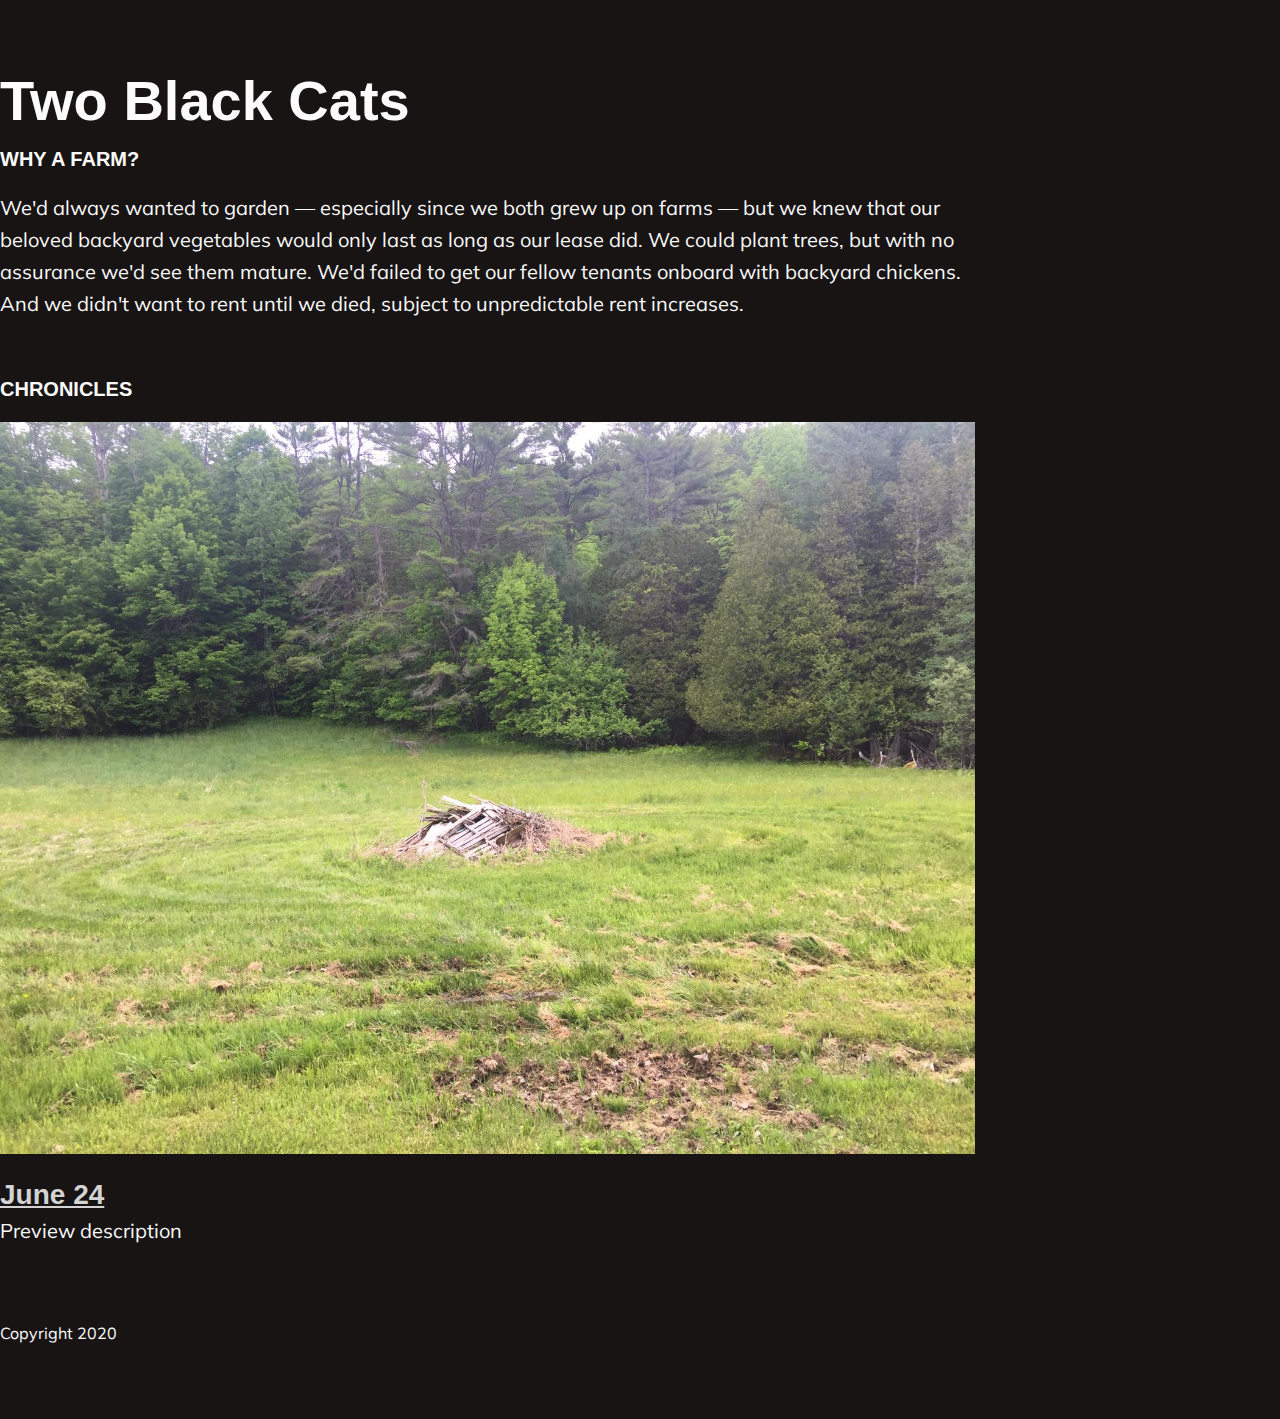
<file: index.html>
<!doctype html>
<html lang="en">
  <head>
    <!-- Required meta tags -->
    <meta charset="utf-8">
    <meta name="viewport" content="width=device-width, initial-scale=1, shrink-to-fit=no">
    <!-- Bootstrap CSS -->
    <link rel="stylesheet" href="https://stackpath.bootstrapcdn.com/bootstrap/4.1.1/css/bootstrap.min.css" integrity="sha384-WskhaSGFgHYWDcbwN70/dfYBj47jz9qbsMId/iRN3ewGhXQFZCSftd1LZCfmhktB" crossorigin="anonymous">
      
    <!-- Your CSS files -->
    <link rel="stylesheet" href="style/app.css">
    
    <!-- google fonts: Oxygen(super-font) and Muli(sub-font) -->
    <link href="https://fonts.googleapis.com/css?family=Oxygen:300,400,700" rel="stylesheet">
    <link href="https://fonts.googleapis.com/css?family=Muli:400,400i,700" rel="stylesheet">
    

      
    <title>Two Black Cats</title>
  </head>
    
  <body class="dark-theme">
    <div class="container"><!-- start of the main container-->
        <div class="row justify-content-center"><!-- headline and intro -->
            <div class="col-md-10 ">
                <h1 class="headline super-font">Two Black Cats</h1>
            </div>
        </div>
        <div class="row justify-content-center"> <!-- this is the subhead for the stories -->
            <div class="col-md-10">
                <p class="section super-font">Why a farm?</p>
                <p class="body-text sub-font">
                We'd always wanted to garden — especially since we both grew up on farms — but we knew that our beloved backyard vegetables would only last as long as our lease did. We could plant trees, but with no assurance we'd see them mature. We'd failed to get our fellow tenants onboard with backyard chickens. And we didn't want to rent until we died, subject to unpredictable rent increases.
                </p>
            </div>
        </div>
    </div><!-- container-->
        
        
<div class="container"> 
    
        <div class="row justify-content-center"> <!-- this is the subhead for the stories -->
            <div class="col-md-10">
                <p class="section super-font">Chronicles</p>
            </div>
        </div>
<!-- start of story with an image -->
        <!-- put the link here -->

            <div class="row justify-content-center "> 
                <div class="col-md-4"><!-- image -->
                    <img class="image " src="style/images/burning-pile.jpeg" alt="Burn pile">
                </div>
                <div class="col-md-6 "><!-- headline/description -->
                    <a class="link" href="two-black-cats/stories/page-062420.html" class="teaser-anchor">
                    <p class="subhead super-font">June 24</p>
                    </a>
                    <p class="body-text sub-font">Preview description</p>
                </div>
            </div>
<!-- end of story with an image -->

</div><!-- end of container with stories-->
      
      
<div class="container">            
        <div class="row justify-content-center"> <!-- this is the subhead for the stories -->
            <div class="col-md-10">
                <p class="footer sub-font">
                Copyright 2020
                </p>
            </div>
        </div>
    </div><!-- container-->
            
      <!-- end of the main container-->
   
        

      
      
    <!-- Optional JavaScript -->
    <!-- jQuery first, then Popper.js, then Bootstrap JS -->
    <script src="https://code.jquery.com/jquery-3.3.1.slim.min.js" integrity="sha384-q8i/X+965DzO0rT7abK41JStQIAqVgRVzpbzo5smXKp4YfRvH+8abtTE1Pi6jizo" crossorigin="anonymous"></script>
    <script src="https://cdnjs.cloudflare.com/ajax/libs/popper.js/1.14.3/umd/popper.min.js" integrity="sha384-ZMP7rVo3mIykV+2+9J3UJ46jBk0WLaUAdn689aCwoqbBJiSnjAK/l8WvCWPIPm49" crossorigin="anonymous"></script>
    <script src="https://stackpath.bootstrapcdn.com/bootstrap/4.1.1/js/bootstrap.min.js" integrity="sha384-smHYKdLADwkXOn1EmN1qk/HfnUcbVRZyYmZ4qpPea6sjB/pTJ0euyQp0Mk8ck+5T" crossorigin="anonymous"></script>
  </body>
</html>
</file>
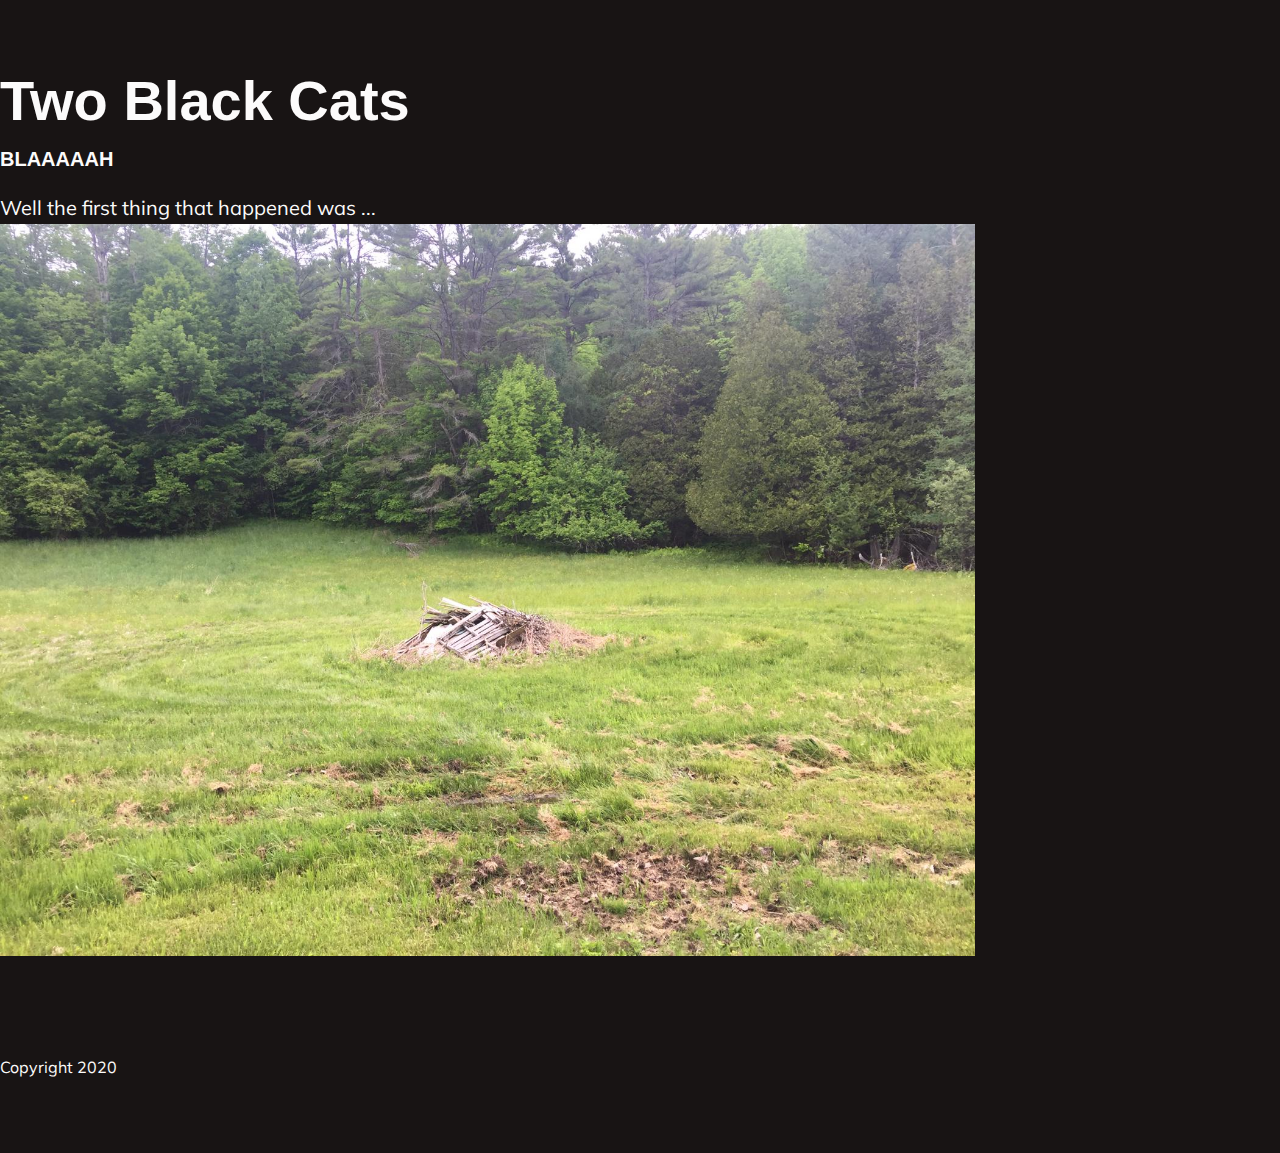
<file: stories/page-062420.html>
<!doctype html>
<html lang="en">
  <head>
    <!-- Required meta tags -->
    <meta charset="utf-8">
    <meta name="viewport" content="width=device-width, initial-scale=1, shrink-to-fit=no">
    <!-- Bootstrap CSS -->
    <link rel="stylesheet" href="https://stackpath.bootstrapcdn.com/bootstrap/4.1.1/css/bootstrap.min.css" integrity="sha384-WskhaSGFgHYWDcbwN70/dfYBj47jz9qbsMId/iRN3ewGhXQFZCSftd1LZCfmhktB" crossorigin="anonymous">
      
    <!-- Your CSS files -->
    <link rel="stylesheet" href="../style/app.css">
    
    <!-- google fonts: Oxygen(super-font) and Muli(sub-font) -->
    <link href="https://fonts.googleapis.com/css?family=Oxygen:300,400,700" rel="stylesheet">
    <link href="https://fonts.googleapis.com/css?family=Muli:400,400i,700" rel="stylesheet">
    

      
    <title>Two Black Cats</title>
  </head>
    
  <body class="dark-theme">
    <div class="container"><!-- start of the main container-->
        <div class="row justify-content-center"><!-- headline and intro -->
            <div class="col-md-10 ">
                <h1 class="headline super-font">Two Black Cats</h1>
            </div>
        </div>
        <div class="row justify-content-center"> <!-- this is the subhead for the stories -->
            <div class="col-md-10">
                <p class="section super-font">Blaaaaah</p>
                <p class="body-text sub-font">
                Well the first thing that happened was ...
                <img class="image " src="../style/images/burning-pile.jpeg" alt="Burn pile">
                </p>
            </div>
        </div>
    </div><!-- container-->
        

<div class="container">            
        <div class="row justify-content-center"> <!-- this is the subhead for the stories -->
            <div class="col-md-10">
                <p class="footer sub-font">
                Copyright 2020
                </p>
            </div>
        </div>
    </div><!-- container-->
            
      <!-- end of the main container-->
   
        

      
      
    <!-- Optional JavaScript -->
    <!-- jQuery first, then Popper.js, then Bootstrap JS -->
    <script src="https://code.jquery.com/jquery-3.3.1.slim.min.js" integrity="sha384-q8i/X+965DzO0rT7abK41JStQIAqVgRVzpbzo5smXKp4YfRvH+8abtTE1Pi6jizo" crossorigin="anonymous"></script>
    <script src="https://cdnjs.cloudflare.com/ajax/libs/popper.js/1.14.3/umd/popper.min.js" integrity="sha384-ZMP7rVo3mIykV+2+9J3UJ46jBk0WLaUAdn689aCwoqbBJiSnjAK/l8WvCWPIPm49" crossorigin="anonymous"></script>
    <script src="https://stackpath.bootstrapcdn.com/bootstrap/4.1.1/js/bootstrap.min.js" integrity="sha384-smHYKdLADwkXOn1EmN1qk/HfnUcbVRZyYmZ4qpPea6sjB/pTJ0euyQp0Mk8ck+5T" crossorigin="anonymous"></script>
  </body>
</html>
</file>
<file: style/app.css>
body {
    padding-top:60px;
    margin: auto;
}


/* choose a light or dark theme to add to the body tag. */
.dark-theme {
    background-color: #181414;
    color: #fcfbfb;   
}
.light-theme {
    background-color: white;
    color: black;    
}

.container {
        max-width: 975px;
}

/* ******** */

.image {
    margin-bottom: 1rem;
    width: 100%;
}




/*
super-font
.headline
.kicker
.subhead
.label
.label-text
.credit

sub-font
.date
.body-text
.note
*/



.super-font {
    font-family: ‘Oxygen’, sans-serif;
}
.sub-font {
    font-family: 'Muli', serif;
}


.headline {
    font-size: 3.5rem;
    line-height: 0.9;
    margin-bottom: 0.25rem;
    margin-top: 1rem;
    font-weight: 700;
}

.body-text {
    font-size: 1.25rem;
    line-height: 1.6;
    margin-top: 0.5rem;
    margin-bottom: 3.75rem;

}

.kicker {
    font-size: 1.5rem;
    line-height: 1;
    margin-bottom: 0.5rem;
    margin-top: 1rem;
    font-weight: 300;
    text-transform: uppercase;
}

.credit  {
    font-size: 1.2rem;
    line-height: 0.75;
    margin-top: 2rem;
    font-weight: 400;
    text-transform: uppercase;
}

.date {
    font-size: 1rem;
    line-height: 1;
    margin-top: 0.25;
    font-weight: 400;
    font-style: italic;
}

.subhead {
    font-size: 1.75rem;
    line-height: 0.9;
    margin-bottom: 0.5rem;
    margin-top: 0.5rem;
    font-weight: 700;
}

.label {
    font-size: 1.25rem;
    line-height: 1.25;
    margin-top: 2rem;
    margin-bottom: 0.5rem;
    font-weight: 700;
}

.label-text {
    font-size: 1.25rem;
    line-height: 1.25;
    margin-bottom: 0.5rem;
    font-weight: 400;
}

.note {
    font-size: 0.85rem;
    line-height: 1.5;
    margin-top: 0.5rem;
    margin-bottom: 1.25rem;
    font-weight: 400;
}
.caption  {
    font-size: 1rem;
    line-height: 1.2;
    margin-top: 0.5rem;
    margin-bottom: 2rem;
    font-weight: 400;
}

.handle  {
    font-size: 1.25rem;
    line-height: 0.75;
    margin-top: 1.75rem;
    font-weight: 400;
    color: lightgrey !important;
}

.rule {
    border-style: solid;
    border-top: 1px;
    margin-bottom: 1rem;
    margin-top: 1rem;
    border-color: darkgrey;
}

.section {
    font-size: 1.25rem;
    line-height: 0.9;
    margin-bottom: 1.5rem;
    margin-top: 1.5rem;
    font-weight: 700;
    text-transform: uppercase;

}

.link {
    color: lightgrey !important;
}

.footer  {
    font-size: 1rem;
    line-height: 0.75;
    margin-top: 5rem;
    margin-bottom: 5rem;
    font-weight: 400;
}
</file>
